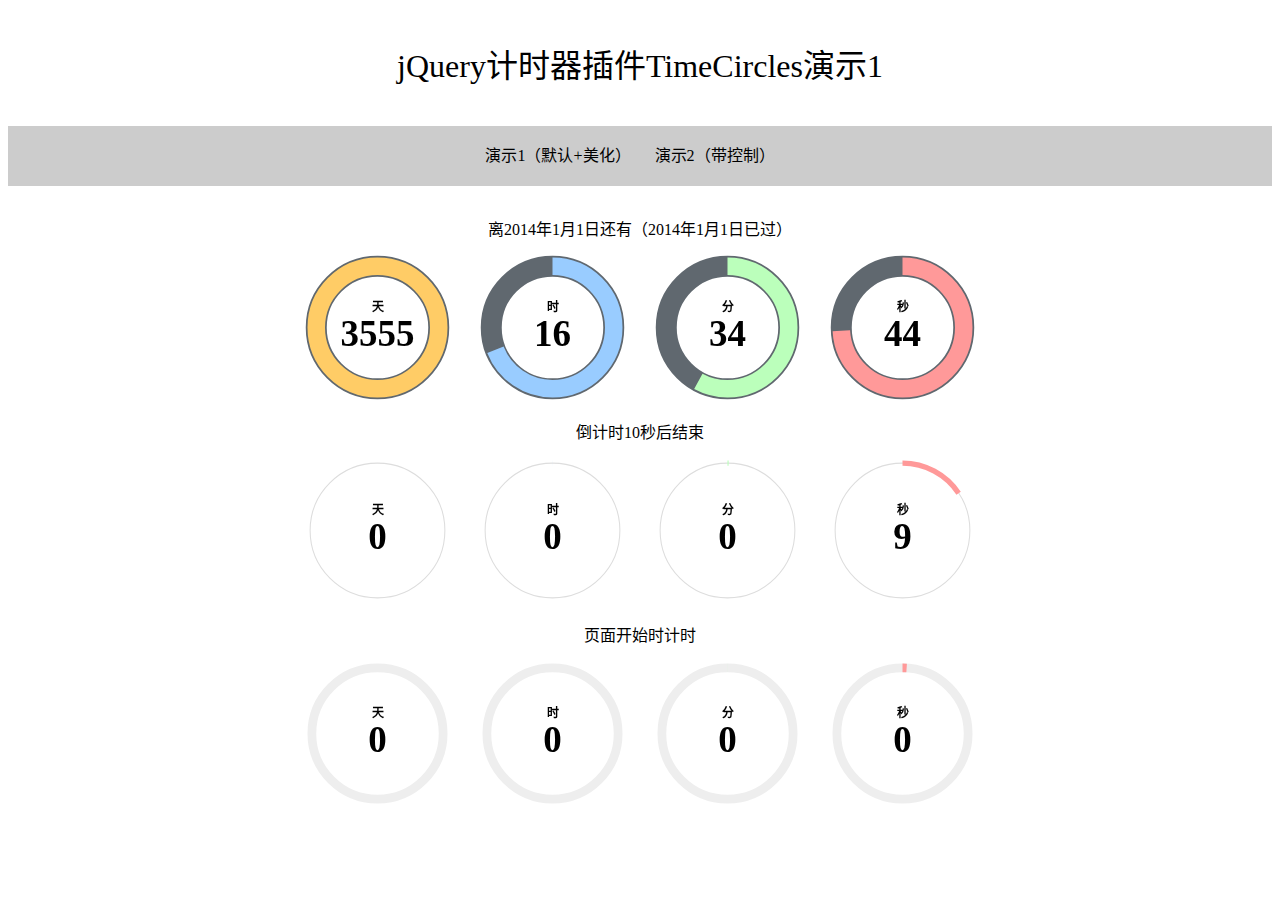
<file: 62/index.html>
﻿<!DOCTYPE html>
<html lang="zh-CN">
<head>
<meta charset="utf-8">
<title>jQuery计时器插件TimeCircles演示1</title>
<link rel="stylesheet" href="css/TimeCircles.css" />
<meta name="viewport" content="width=device-width,initial-scale=1.0, minimum-scale=1.0, maximum-scale=1.0, user-scalable=no"/>	
</head>

<body>
<h1 style="margin: 40px; font: 32px Microsoft Yahei; text-align: center;">jQuery计时器插件TimeCircles演示1</h1>

<div class="menu">
	<a class="cur" href="index.html">演示1（默认+美化）</a>
	<a href="index_2.html">演示2（带控制）</a>
</div>

<p style="width: 580px; margin: 0 auto; text-align: center;">离2014年1月1日还有（2014年1月1日已过）</p>
<div id="someTimer1" class="someTimer" data-date="2016-10-31 00:00:00" style="width: 700px; margin: 0 auto;"></div>

<p style="width: 580px; margin: 0 auto; text-align: center;">倒计时10秒后结束</p>
<div id="someTimer2" class="someTimer" data-timer="10" style="width: 700px; margin: 0 auto;"></div>

<p style="width: 580px; margin: 0 auto; text-align: center;">页面开始时计时</p>
<div id="someTimer3" class="someTimer" style="width: 700px; margin: 0 auto;"></div>

<script src="js/jquery-1.7.2.min.js"></script>
<script src="js/TimeCircles.js"></script>
<script>
$(function(){
	$('#someTimer1').TimeCircles({
		time : {
			Days: {
				show: false,
				text: "天",
				color: "#FC6"
			},
			Hours: {
				show: false,
				text: "时",
				color: "#9CF"
			},
			Minutes: {
				show: false,
				text: "分",
				color: "#BFB"
			},
			Seconds: {
				show: false,
				text: "秒",
				color: "#F99"
			}
		}
	});
	$('#someTimer2').TimeCircles({
		time : {
			Days: {
				show: false,
				text: "天",
				color: "#FC6"
			},
			Hours: {
				show: false,
				text: "时",
				color: "#9CF"
			},
			Minutes: {
				show: false,
				text: "分",
				color: "#BFB"
			},
			Seconds: {
				show: false,
				text: "秒",
				color: "#F99"
			}
		},
		refresh_interval: 0.1,
		count_past_zero: false,
		circle_bg_color: "#ddd",
		fg_width: 0.03,
		bg_width: 0.2
	});
	$('#someTimer3').TimeCircles({
		time : {
			Days: {
				show: false,
				text: "天",
				color: "#FC6"
			},
			Hours: {
				show: false,
				text: "时",
				color: "#9CF"
			},
			Minutes: {
				show: false,
				text: "分",
				color: "#BFB"
			},
			Seconds: {
				show: false,
				text: "秒",
				color: "#F99"
			}
		},
		refresh_interval: 0.1,
		count_past_zero: true,
		circle_bg_color: "#eee",
		fg_width: 0.05,
		bg_width: 1
	});
});
</script>


</body>
</html>
</file>
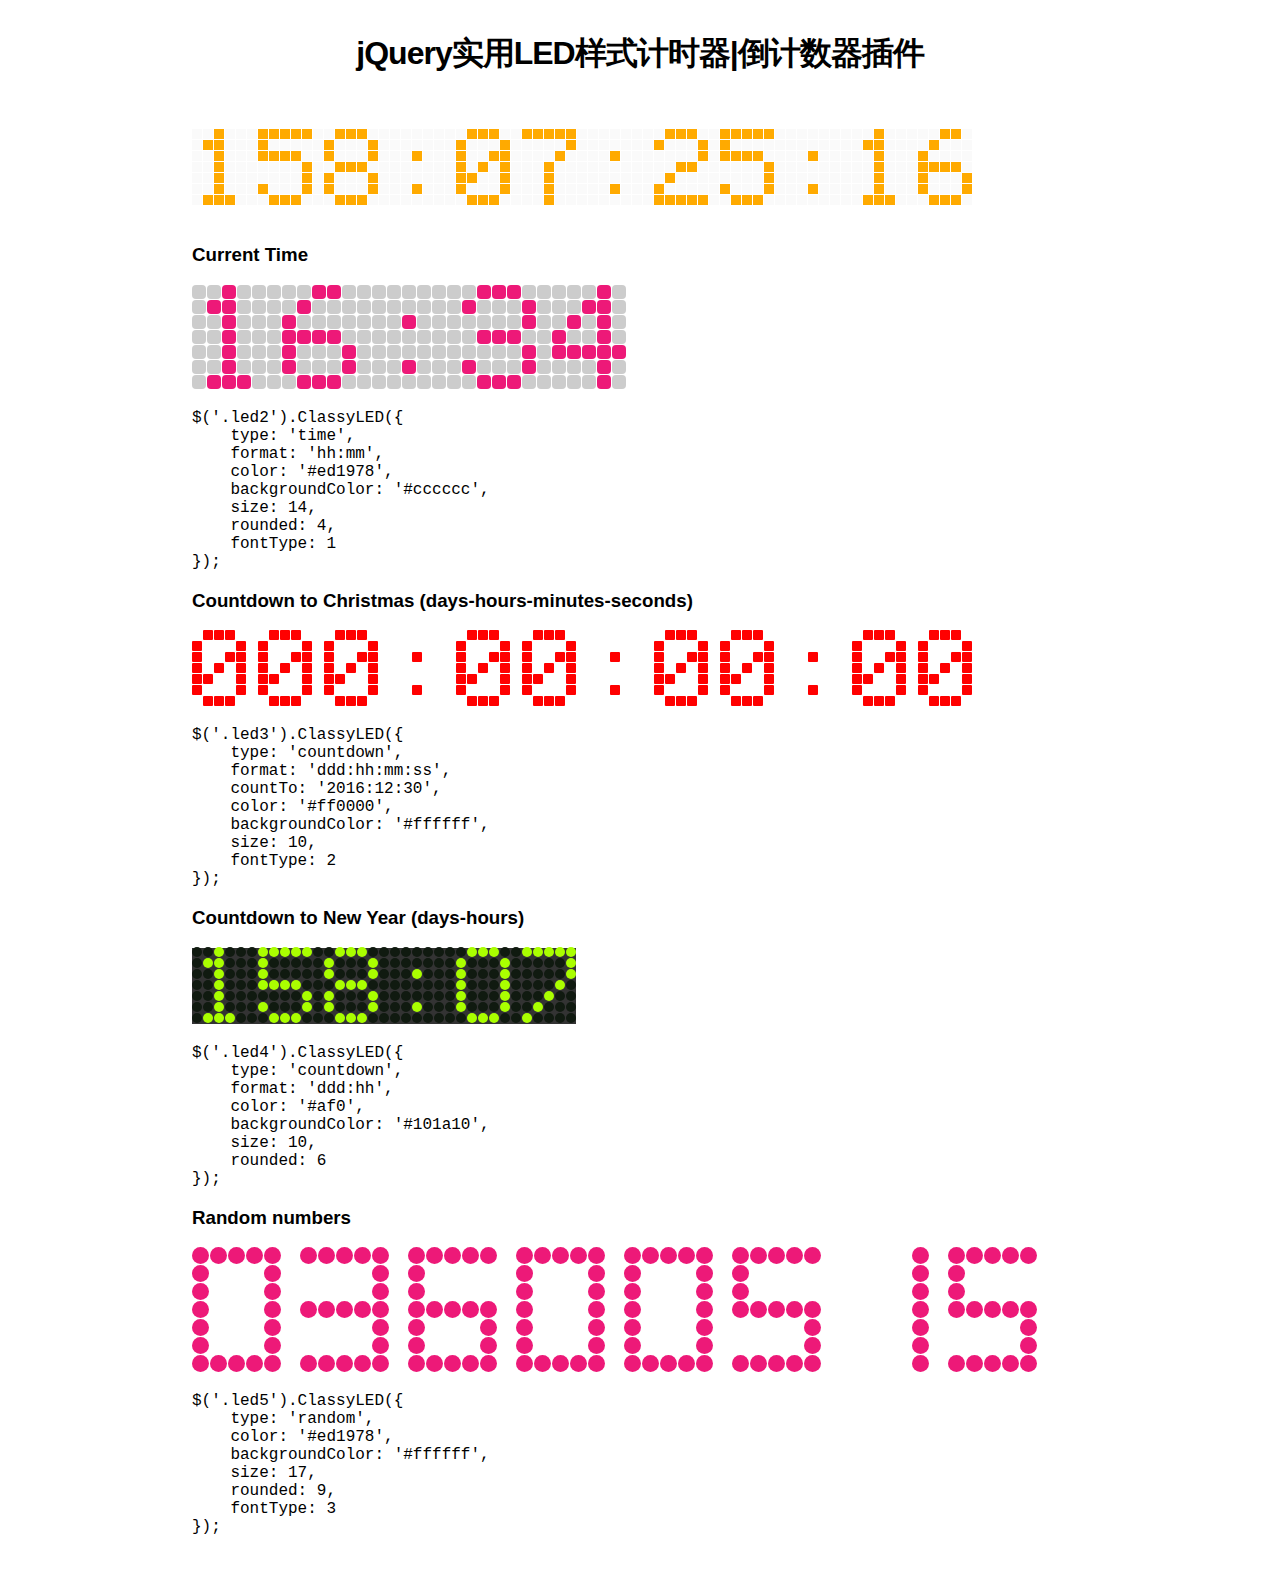
<file: demo.html>
<!doctype html>
<html lang="zh">
<head>
<meta charset="UTF-8">
<meta http-equiv="X-UA-Compatible" content="IE=edge,chrome=1"> 
<meta name="viewport" content="width=device-width, initial-scale=1.0">
<title>倒计数器</title>
<link rel="stylesheet" type="text/css" href="css/normalize.css" />
<link rel="stylesheet" type="text/css" href="css/default.css">
<style>
.autosize {
	font-size: 0;
	margin-bottom: 20px;
}
.led4 {
	background-color: #333;
}
</style>

<!--[if IE]>
<script src="http://libs.useso.com/js/html5shiv/3.7/html5shiv.min.js"></script>
<![endif]-->

</head>
<body>

	<div class="htmleaf-container">
		<header class="htmleaf-header">
			<h1>jQuery实用LED样式计时器|倒计数器插件 <span>&nbsp;</span></h1>
		</header>
		<div class="htmleaf-content">
		<div class="clearfix">
			<div class="led1 autosize"></div>
		</div>
		<div class="clearfix">
            <h3>Current Time</h3>
            <div class="led2 autosize"></div>
            <pre>$('.led2').ClassyLED({
    type: 'time',
    format: 'hh:mm',
    color: '#ed1978',
    backgroundColor: '#cccccc',
    size: 14,
    rounded: 4,
    fontType: 1
});</pre>
		<h3>Countdown to Christmas (days-hours-minutes-seconds)</h3>
            <div class="led3 autosize"></div>
            <pre>$('.led3').ClassyLED({
    type: 'countdown',
    format: 'ddd:hh:mm:ss',
    countTo: '2016:12:30',
    color: '#ff0000',
    backgroundColor: '#ffffff',
    size: 10,
    fontType: 2
});</pre>
		<h3>Countdown to New Year (days-hours)</h3>
            <div class="led4 autosize" style="width:384px"></div>
            <pre>$('.led4').ClassyLED({
    type: 'countdown',
    format: 'ddd:hh',
    color: '#af0',
    backgroundColor: '#101a10',
    size: 10,
    rounded: 6
});</pre>
		 <h3>Random numbers</h3>
            <div class="led5 autosize"></div>
            <pre>$('.led5').ClassyLED({
    type: 'random',
    color: '#ed1978',
    backgroundColor: '#ffffff',
    size: 17,
    rounded: 9,
    fontType: 3
});</pre>
		</div>
		</div>
		
	</div>
	
	<script type="text/javascript" src="js/jquery-2.1.1.min.js"></script>
	<script type="text/javascript" src="js/raphael.js"></script>
    <script type="text/javascript" src="js/jquery.classyled.min.js"></script>
    <script type="text/javascript">
        $(document).ready(function() {
            $('.led1').ClassyLED({
                type: 'countdown',
                format: 'ddd:hh:mm:ss',
                hourFormat: 12,
                color: '#fa0',
                backgroundColor: '#fafafa',
                rounded: 0,
                fontType: 2,
                size: 10
            });
            $('.led2').ClassyLED({
                type: 'time',
                format: 'hh:mm',
                color: '#ed1978',
                backgroundColor: '#cccccc',
                size: 14,
                rounded: 4,
                fontType: 1
            });
            $('.led3').ClassyLED({
                type: 'countdown',
                format: 'ddd:hh:mm:ss',
                countTo: '2016:12:30',
                color: '#ff0000',
                backgroundColor: '#ffffff',
                size: 10,
                fontType: 2
            });
            $('.led4').ClassyLED({
                type: 'countdown',
                format: 'ddd:hh',
                color: '#af0',
                backgroundColor: '#101a10',
                size: 10,
                rounded: 6
            });
            $('.led5').ClassyLED({
                type: 'random',
                color: '#ed1978',
                backgroundColor: '#ffffff',
                size: 17,
                rounded: 9,
                fontType: 3
            });

        });
    </script>
</body>
</html>
</file>
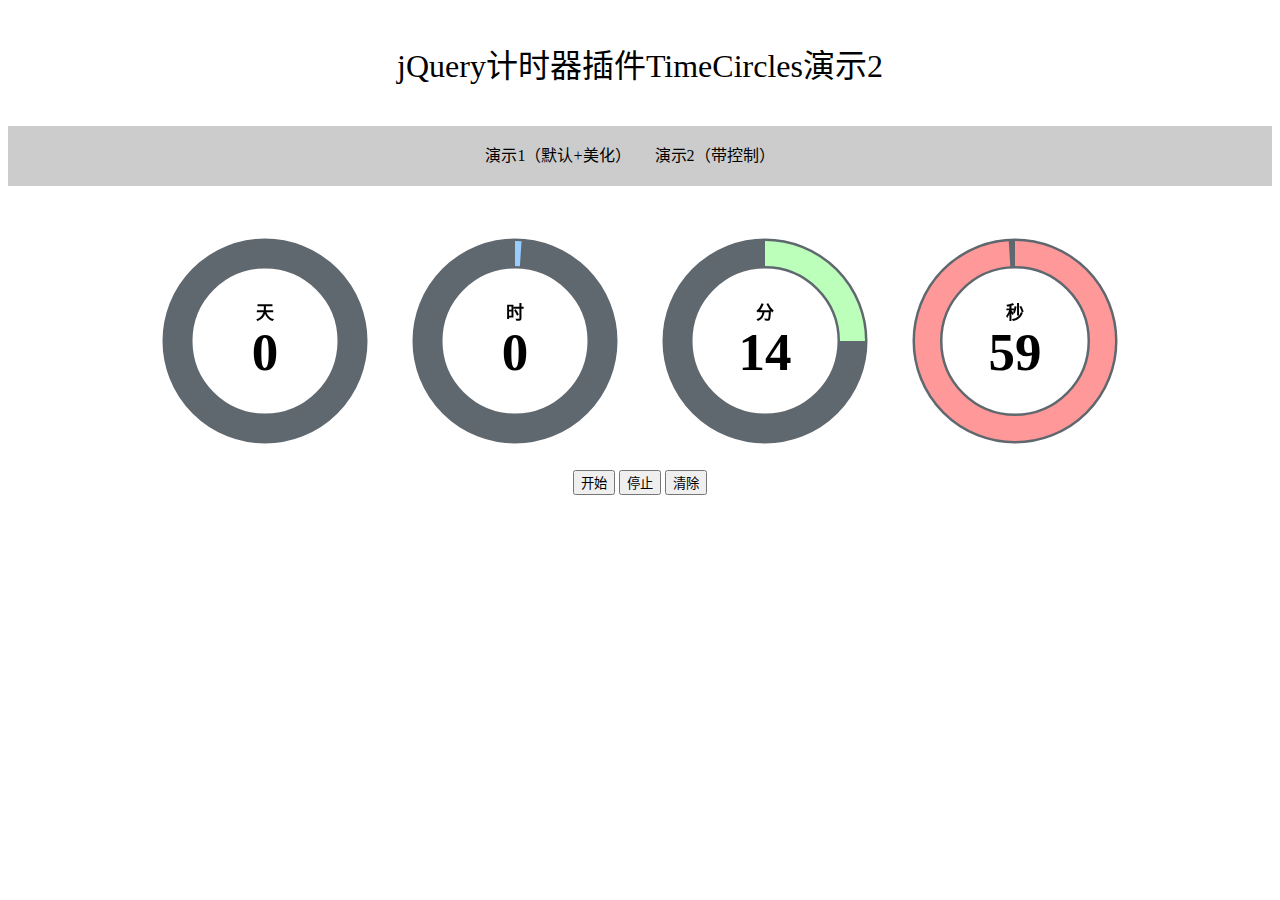
<file: 62/index_2.html>
﻿<!DOCTYPE html>
<html lang="zh-CN">
<head>
<meta charset="utf-8">
<title>jQuery计时器插件TimeCircles演示2</title>
<link rel="stylesheet" href="css/TimeCircles.css" />
</head>

<body>
<h1 style="margin: 40px; font: 32px Microsoft Yahei; text-align: center;">jQuery计时器插件TimeCircles演示2</h1>

<div class="menu">
	<a href="index.html">演示1（默认+美化）</a>
	<a class="cur" href="index_2.html">演示2（带控制）</a>
</div>

<div class="someTimer" data-timer="900" style="width: 1000px; margin: 0 auto;"></div>

<div style="text-align: center;">
	<button class="start">开始</button>
	<button class="stop">停止</button>
	<button class="destroy">清除</button>
</div>


<script src="js/jquery-1.7.2.min.js"></script>
<script src="js/TimeCircles.js"></script>
<script>
$(function(){
	$('.someTimer').TimeCircles({
		time : {
			Days: {
				show: true,
				text: "天",
				color: "#FC6"
			},
			Hours: {
				show: true,
				text: "时",
				color: "#9CF"
			},
			Minutes: {
				show: true,
				text: "分",
				color: "#BFB"
			},
			Seconds: {
				show: true,
				text: "秒",
				color: "#F99"
			}
		}
	});

	$('.stop').click(function(){
		$('.someTimer').TimeCircles().stop();
	});

	$('.start').click(function(){
		$('.someTimer').TimeCircles().start();
	});

	$('.destroy').click(function(){
		$('.someTimer').TimeCircles().destroy(); 
	});
});
</script>



</body>
</html>
</file>
<file: 62/css/TimeCircles.css>
/**
 *	This element is created inside your target element
 *	It is used so that your own element will not need to be altered
 **/
.time_circles {
    position: relative;
    width: 100%;
    height: 100%;
}

/**
 *	This is all the elements used to house all text used
 * in time circles
 **/
.time_circles > div {
    position: absolute;
    text-align: center;
}

/**
 *	Titles (Days, Hours, etc)
 **/
.time_circles > div > h4 {
    margin: 0px;
    padding: 0px;
    text-align: center;
    text-transform: uppercase;
    font-family: 'Century Gothic';
}

/**
 *	Time numbers, ie: 12
 **/
.time_circles > div > span {
    display: block;
    width: 100%;
    text-align: center;
    font-family: 'Century Gothic';
    font-size: 300%;
    margin-top: 0.4em;
    font-weight: bold;
}
.menu{
    height:60px;
    line-height: 60px;
    margin-bottom:30px;
    width: 100%;
    background: #ccc;
    text-align: center;
}
.menu a{
    color: #000;
    padding-right:20px;
    text-decoration: none;
}
.menu a:hover{
    text-decoration: underline;
    color:blue;
}
</file>
<file: css/default.css>
body, html { font-size: 100%; 	padding: 0; margin: 0;}

/* Reset */
*,
*:after,
*:before {
	-webkit-box-sizing: border-box;
	-moz-box-sizing: border-box;
	box-sizing: border-box;
}

/* Clearfix hack by Nicolas Gallagher: http://nicolasgallagher.com/micro-clearfix-hack/ */
.clearfix:before,
.clearfix:after {
	content: " ";
	display: table;
}

.clearfix:after {
	clear: both;
}

body{
	font-family: "Segoe UI", "Lucida Grande", Helvetica, Arial, "Microsoft YaHei", FreeSans, Arimo, "Droid Sans", "wenquanyi micro hei", "Hiragino Sans GB", "Hiragino Sans GB W3", "FontAwesome", sans-serif;
}
a{color: #2fa0ec;text-decoration: none;outline: none;}
a:hover,a:focus{color:#74777b;}

.htmleaf-container{
	margin: 0 auto;
	overflow: hidden;
}
.htmleaf-content{
	width: 70vw;
	margin:0 auto;
}
/* Header */
.htmleaf-header{
	padding: 1em 190px 1em;
	letter-spacing: -1px;
	text-align: center;
}
.htmleaf-header h1 {
	font-weight: 600;
	font-size: 2em;
	line-height: 1;
	margin-bottom: 0;
	font-family: "Segoe UI", "Lucida Grande", Helvetica, Arial, "Microsoft YaHei", FreeSans, Arimo, "Droid Sans", "wenquanyi micro hei", "Hiragino Sans GB", "Hiragino Sans GB W3", "FontAwesome", sans-serif;
}
.htmleaf-header h1 span {
	font-family: "Segoe UI", "Lucida Grande", Helvetica, Arial, "Microsoft YaHei", FreeSans, Arimo, "Droid Sans", "wenquanyi micro hei", "Hiragino Sans GB", "Hiragino Sans GB W3", "FontAwesome", sans-serif;
	display: block;
	font-size: 60%;
	font-weight: 400;
	padding: 0.8em 0 0.5em 0;
	color: #c3c8cd;
}
body{
	width:100%;
}
.mainPage{
	width:100%;
}
#now {
	line-height: 55px;
	text-align: center;
	font-size:34px;
	font-family: '微软雅黑';
	font-weight: bold;
	width:100%;
}
.tips{
	height:100px;
	line-height: 100px;
	font-size: 34px;

	font-family: '微软雅黑';
	font-weight: bold;
	text-align: center;
}
.today{
	text-align:center;
}
</file>
